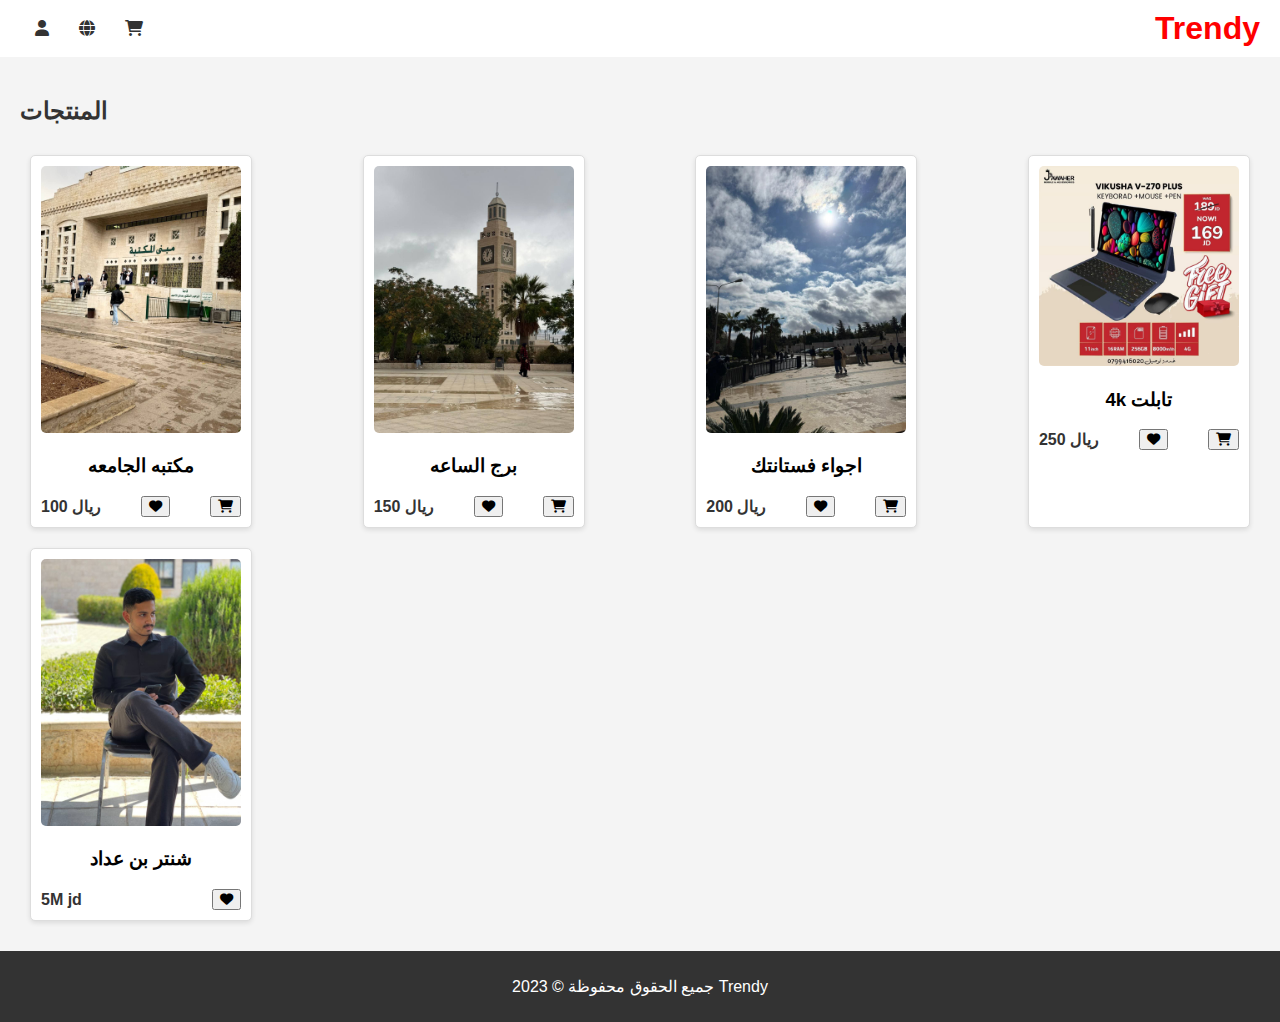
<file: index.html>
<!DOCTYPE html>
<html lang="ar">
<head>
    <meta charset="UTF-8">
    <meta name="viewport" content="width=device-width, initial-scale=1.0">
    <title>Trendy - متجر إلكتروني</title>
    <link rel="stylesheet" href="styles.css"> <!-- رابط لملف CSS لتنسيق الصفحة -->
    <link rel="stylesheet" href="https://cdnjs.cloudflare.com/ajax/libs/font-awesome/6.0.0-beta3/css/all.min.css"> <!-- رابط لمكتبة Font Awesome -->
    <style>
        body {
            font-family: Arial, sans-serif;
            margin: 0;
            padding: 0;
            background-color: #f4f4f4; /* لون خلفية */
        }
        header {
            background-color: white; /* لون خلفية الرأس */
            color: #333; /* لون النص */
            padding: 10px 0;
            text-align: center;
        }
        .header-container {
            display: flex;
            justify-content: space-between;
            align-items: center;
            padding: 0 20px;
        }
        .site-title {
            color: red; /* تغيير لون اسم الموقع إلى الأحمر */
        }
        .icons {
            display: flex;
            align-items: center;
        }
        .icons a {
            color: #333; /* لون الرموز */
            margin-left: 15px;
            text-decoration: none;
            font-size: 16px; /* تصغير حجم الرموز */
        }
        main {
            padding: 20px;
        }
        h2 {
            margin-top: 20px;
            color: #333;
        }
        .product-container {
            display: flex;
            flex-wrap: wrap;
            justify-content: space-between;
        }
        .product {
            background-color: white;
            border: 1px solid #ddd;
            border-radius: 5px;
            margin: 10px;
            padding: 10px;
            width: calc(25% - 20px); /* 4 منتجات في السطر */
            box-shadow: 0 2px 5px rgba(0, 0, 0, 0.1);
            text-align: center;
        }
        .product img {
            max-width: 100%;
            height: auto;
            border-radius: 5px;
        }
        .product-info {
            margin-top: 10px;
        }
        .price {
            font-weight: bold;
            color: #333; /* لون السعر */
        }
        footer {
            text-align: center;
            padding: 10px 0;
            background-color: #333; /* لون خلفية التذييل */
            color: white;
            position: relative;
            bottom: 0;
            width: 100%;
        }
    </style>
</head>
<body>
    <header>
        <div class="header-container">
            <div class="icons">
                <a href="login.html" target="_blank"><i class="fas fa-user"></i></a> <!-- رابط صفحة تسجيل الدخول -->
                <a href="#language"><i class="fas fa-globe"></i></a> <!-- رابط لتغيير اللغة -->
                <a href="#cart"><i class="fas fa-shopping-cart"></i></a>
            </div>
            <div class="site-title">
                <h1>Trendy</h1>
            </div>
        </div>
    </header>

    <main>
        <section id="products">
            <h2>المنتجات</h2>
            <div class="product-container">
                <div class="product">
                    <img src="1.jpg" alt="منتج 1">
                    <h3>مكتبه الجامعه   </h3>
                    <div class="product-info">
                        <span class="price">100 ريال</span>
                        <button class="add-to-favorites"><i class="fas fa-heart"></i></button>
                        <button class="add-to-cart"><i class="fas fa-shopping-cart"></i></button>
                    </div>
                </div>
                <div class="product">
                    <img src="2.jpg" alt="منتج 2">
                    <h3>  برج الساعه </h3>
                    <div class="product-info">
                        <span class="price">150 ريال</span>
                        <button class="add-to-favorites"><i class="fas fa-heart"></i></button>
                        <button class="add-to-cart"><i class="fas fa-shopping-cart"></i></button>
                    </div>
                </div>
                <div class="product">
                    <img src="3.jpg" alt="منتج 3">
                    <h3>اجواء فستانتك     </h3>
                    <div class="product-info">
                        <span class="price">200 ريال</span>
                        <button class="add-to-favorites"><i class="fas fa-heart"></i></button>
                        <button class="add-to-cart"><i class="fas fa-shopping-cart"></i></button>
                    </div>
                </div>
                <div class="product">
                    <img src="4.jpg" alt="منتج 4">
                    <h3> 4k تابلت       </h3>
                    <div class="product-info">
                        <span class="price">250 ريال</span>
                        <button class="add-to-favorites"><i class="fas fa-heart"></i></button>
                        <button class="add-to-cart"><i class="fas fa-shopping-cart"></i></button>
                    </div>
                </div>
            </div>
            <div class="product">
                <img src="6.jpg" alt="منتج 4">
                <h3> شنتر بن عداد    </h3>
                <div class="product-info">
                    <span class="price"> 5M jd</span>
                    <button class="add-to-favorites"><i class="fas fa-heart"></i></button>
                </div>
            </div>
        </section>
    </main>

    <footer>
        <p>جميع الحقوق محفوظة © 2023 Trendy</p>
    </footer>
</body>
</html>
</file>
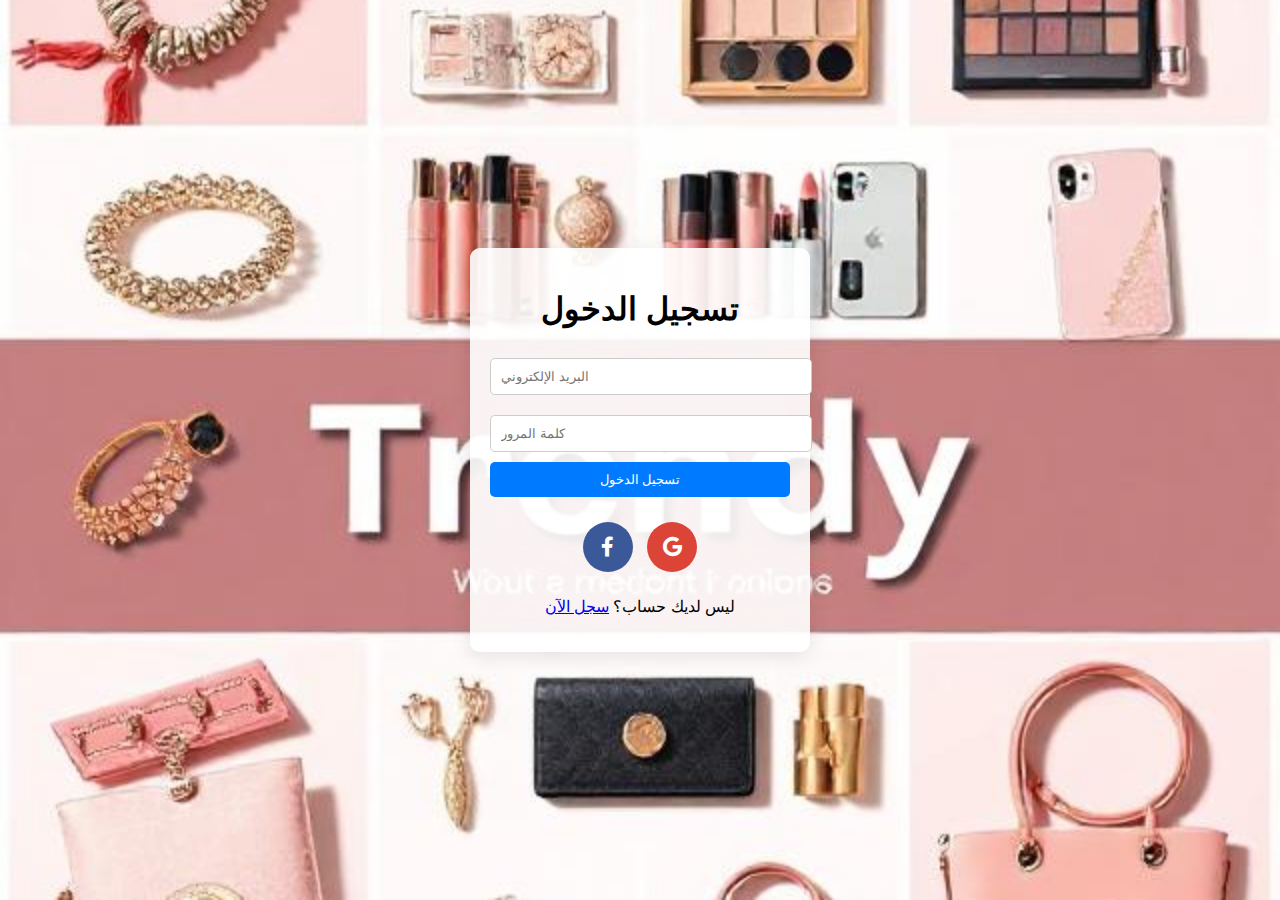
<file: login.html>
<!DOCTYPE html>
<html lang="ar">
<head>
    <meta charset="UTF-8">
    <meta name="viewport" content="width=device-width, initial-scale=1.0">
    <title>تسجيل الدخول - Trendy</title>
    <link rel="stylesheet" href="styles.css"> <!-- رابط لملف CSS لتنسيق الصفحة -->
    <link rel="stylesheet" href="https://cdnjs.cloudflare.com/ajax/libs/font-awesome/6.0.0-beta3/css/all.min.css"> <!-- رابط لمكتبة Font Awesome -->
    <style>
        body {
            font-family: Arial, sans-serif;
            background-image: url('output (5).jpg'); /* صورة خلفية */
            background-size: cover;
            background-position: center;
            display: flex;
            justify-content: center;
            align-items: center;
            height: 100vh;
            margin: 0;
        }
        .login-container {
            background-color: rgba(255, 255, 255, 0.9);
            padding: 20px;
            border-radius: 10px;
            box-shadow: 0 4px 20px rgba(0, 0, 0, 0.1);
            width: 300px;
            text-align: center;
        }
        h1 {
            margin-bottom: 20px;
        }
        input[type="email"],
        input[type="password"] {
            width: 100%;
            padding: 10px;
            margin: 10px 0;
            border: 1px solid #ccc;
            border-radius: 5px;
        }
        button {
            width: 100%;
            padding: 10px;
            background-color: #007bff;
            color: white;
            border: none;
            border-radius: 5px;
            cursor: pointer;
        }
        button:hover {
            background-color: #0056b3;
        }
        .social-login {
            margin: 20px 0;
        }
        .social-login a {
            display: inline-block;
            margin: 5px;
            width: 50px;
            height: 50px;
            border-radius: 50%; /* جعل الأزرار دائرية */
            color: white;
            text-align: center;
            line-height: 50px; /* محاذاة الأيقونات في المنتصف */
            font-size: 20px;
            text-decoration: none;
        }
        .facebook {
            background-color: #3b5998;
        }
        .google {
            background-color: #db4437;
        }
        .register-link {
            margin-top: 10px;
        }
    </style>
</head>
<body>
    <div class="login-container">
        <h1>تسجيل الدخول</h1>
        <form id="login-form">
            <input type="email" id="email" name="email" placeholder="البريد الإلكتروني" required>
            <input type="password" id="password" name="password" placeholder="كلمة المرور" required>
            <button type="submit">تسجيل الدخول</button>
        </form>
        <div class="social-login">
            <a href="#" class="facebook" title="تسجيل الدخول باستخدام فيسبوك"><i class="fab fa-facebook-f"></i></a>
            <a href="#" class="google" title="تسجيل الدخول باستخدام جوجل"><i class="fab fa-google"></i></a>
        </div>
        <p class="register-link">ليس لديك حساب؟ <a href="register.html">سجل الآن</a></p>
    </div>
</body>
</html>
</file>
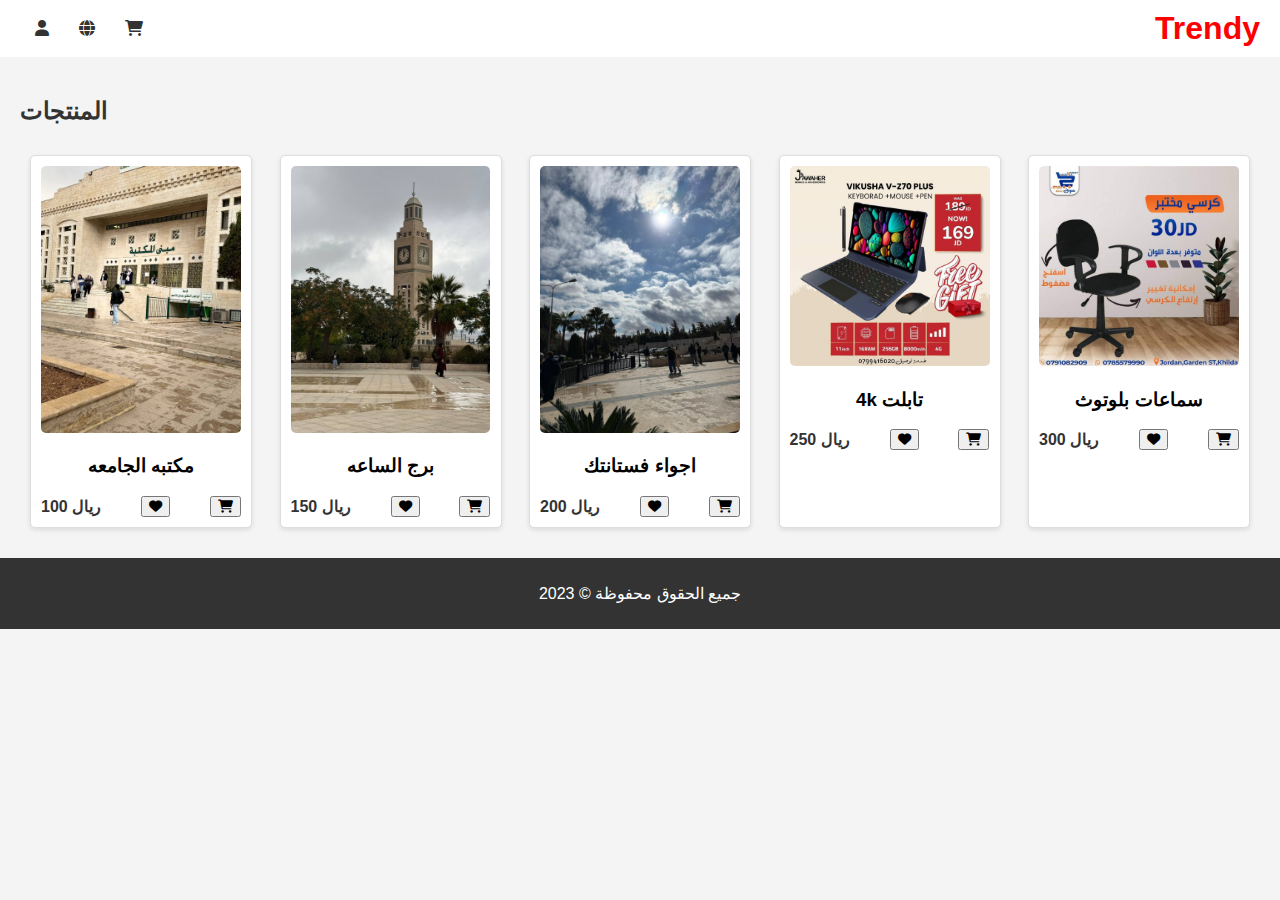
<file: tagroba.html>
<!DOCTYPE html>
<html lang="ar">
<head>
    <meta charset="UTF-8">
    <meta name="viewport" content="width=device-width, initial-scale=1.0">
    <title>Trendy - متجر إلكتروني</title>
    <link rel="stylesheet" href="styles.css"> <!-- رابط لملف CSS لتنسيق الصفحة -->
    <link rel="stylesheet" href="https://cdnjs.cloudflare.com/ajax/libs/font-awesome/6.0.0-beta3/css/all.min.css"> <!-- رابط لمكتبة Font Awesome -->
    <style>
        body {
            font-family: Arial, sans-serif;
            margin: 0;
            padding: 0;
            background-color: #f4f4f4; /* لون خلفية */
        }
        header {
            background-color: white; /* لون خلفية الرأس */
            color: #333; /* لون النص */
            padding: 10px 0;
            text-align: center;
        }
        .header-container {
            display: flex;
            justify-content: space-between;
            align-items: center;
            padding: 0 20px;
        }
        .site-title {
            color: red; /* تغيير لون اسم الموقع إلى الأحمر */
        }
        .icons {
            display: flex;
            align-items: center;
        }
        .icons a {
            color: #333; /* لون الرموز */
            margin-left: 15px;
            text-decoration: none;
            font-size: 16px; /* تصغير حجم الرموز */
        }
        main {
            padding: 20px;
        }
        h2 {
            margin-top: 20px;
            color: #333;
        }
        .product-container {
            display: flex;
            flex-wrap: wrap;
            justify-content: space-between;
        }
        .product {
            background-color: white;
            border: 1px solid #ddd;
            border-radius: 5px;
            margin: 10px;
            padding: 10px;
            width: calc(20% - 20px); /* 5 منتجات في السطر */
            box-shadow: 0 2px 5px rgba(0, 0, 0, 0.1);
            text-align: center;
            transition: transform 0.2s; /* تأثير عند التمرير */
        }
        .product:hover {
            transform: scale(1.05); /* تكبير المنتج عند التمرير */
        }
        .product img {
            max-width: 100%;
            height: auto;
            border-radius: 5px;
        }
        .product-info {
            margin-top: 10px;
        }
        .price {
            font-weight: bold;
            color: #333; /* لون السعر */
        }
        footer {
            text-align: center;
            padding: 10px 0;
            background-color: #333; /* لون خلفية التذييل */
            color: white;
            position: relative;
            bottom: 0;
            width: 100%;
        }
    </style>
</head>
<body>
    <header>
        <div class="header-container">
            <div class="icons">
                <a href="login.html" target="_blank"><i class="fas fa-user"></i></a> <!-- رابط صفحة تسجيل الدخول -->
                <a href="#language"><i class="fas fa-globe"></i></a> <!-- رابط لتغيير اللغة -->
                <a href="#cart"><i class="fas fa-shopping-cart"></i></a>
            </div>
            <div class="site-title">
                <h1>Trendy</h1>
            </div>
        </div>
    </header>

    <main>
        <section id="products">
            <h2>المنتجات</h2>
            <div class="product-container">
                <div class="product">
                    <img src="1.jpg" alt="منتج 1">
                    <h3>مكتبه الجامعه</h3>
                    <div class="product-info">
                        <span class="price">100 ريال</span>
                        <button class="add-to-favorites"><i class="fas fa-heart"></i></button>
                        <button class="add-to-cart"><i class="fas fa-shopping-cart"></i></button>
                    </div>
                </div>
                <div class="product">
                    <img src="2.jpg" alt="منتج 2">
                    <h3>برج الساعه</h3>
                    <div class="product-info">
                        <span class="price">150 ريال</span>
                        <button class="add-to-favorites"><i class="fas fa-heart"></i></button>
                        <button class="add-to-cart"><i class="fas fa-shopping-cart"></i></button>
                    </div>
                </div>
                <div class="product">
                    <img src="3.jpg" alt="منتج 3">
                    <h3>اجواء فستانتك</h3>
                    <div class="product-info">
                        <span class="price">200 ريال</span>
                        <button class="add-to-favorites"><i class="fas fa-heart"></i></button>
                        <button class="add-to-cart"><i class="fas fa-shopping-cart"></i></button>
                    </div>
                </div>
                <div class="product">
                    <img src="4.jpg" alt="منتج 4">
                    <h3>4k تابلت</h3>
                    <div class="product-info">
                        <span class="price">250 ريال</span>
                        <button class="add-to-favorites"><i class="fas fa-heart"></i></button>
                        <button class="add-to-cart"><i class="fas fa-shopping-cart"></i></button>
                    </div>
                </div>
                <div class="product">
                    <img src="5.jpg" alt="منتج 5">
                    <h3>سماعات بلوتوث</h3>
                    <div class="product-info">
                        <span class="price">300 ريال</span>
                        <button class="add-to-favorites"><i class="fas fa-heart"></i></button>
                        <button class="add-to-cart"><i class="fas fa-shopping-cart"></i></button>
                    </div>
                </div>
            </div>
        </section>
    </main>

    <footer>
        <p>جميع الحقوق محفوظة &copy; 2023</p>
    </footer>
</body>
</html>
</file>
<file: styles.css>
body {
    font-family: Arial, sans-serif;
    margin: 0;
    padding: 0;
    background-color: #fff; /* خلفية بيضاء */
}

header {
    background: #f4f4f4; /* لون خلفية الرأس */
    padding: 10px 0;
}

.header-container {
    display: flex;
    justify-content: space-between; /* توزيع العناصر بين اليمين واليسار */
    align-items: center; /* محاذاة العناصر عموديًا */
    padding: 0 20px; /* مسافة داخلية */
 }

.icons {
    display: flex;
    gap: 15px; /* المسافة بين الأيقونات */
}

.icons a {
    color: #333; /* لون الأيقونات */
    text-decoration: none;
    font-size: 20px; /* حجم الأيقونات */
}

.site-title {
    display: flex; /* استخدام flexbox لتوزيع العناصر */
    align-items: center; /* محاذاة العناصر عموديًا */
}

.site-title h1 {
    color: red; /* اللون الأحمر لاسم الموقع */
    margin: 0; /* إزالة الهوامش */
}

main {
    padding: 20px;
}

.product-container {
    display: flex; /* استخدام flexbox لعرض المنتجات بجانب بعضها */
    justify-content: space-around; /* توزيع المنتجات بالتساوي */
    flex-wrap: wrap; /* السماح للمنتجات باللف في حالة عدم وجود مساحة كافية */
}

.product {
    background: #fff;
    border: 1px solid #ddd;
    margin: 10px;
    padding: 10px;
    text-align: center;
    flex: 1 1 200px; /* السماح للمنتجات بالنمو والانكماش */
    max-width: 200px; /* تحديد الحد الأقصى لعرض المنتج */
}

.product img {
    max-width: 100%;
    height: auto;
}

.product-info {
    display: flex;
    justify-content: space-between; /* توزيع العناصر داخل المنتج */
    align-items: center; /* محاذاة العناصر عموديًا */
    margin-top: 10px; /* مسافة بين السعر والأزرار */
}

.price {
    font-weight: bold; /* جعل السعر بخط عريض */
}

footer {
    text-align: center;
    padding: 10px 0;
    background: #333;
    color: #fff;
    position: relative;
    bottom: 0;
    width: 100%;
}
</file>
